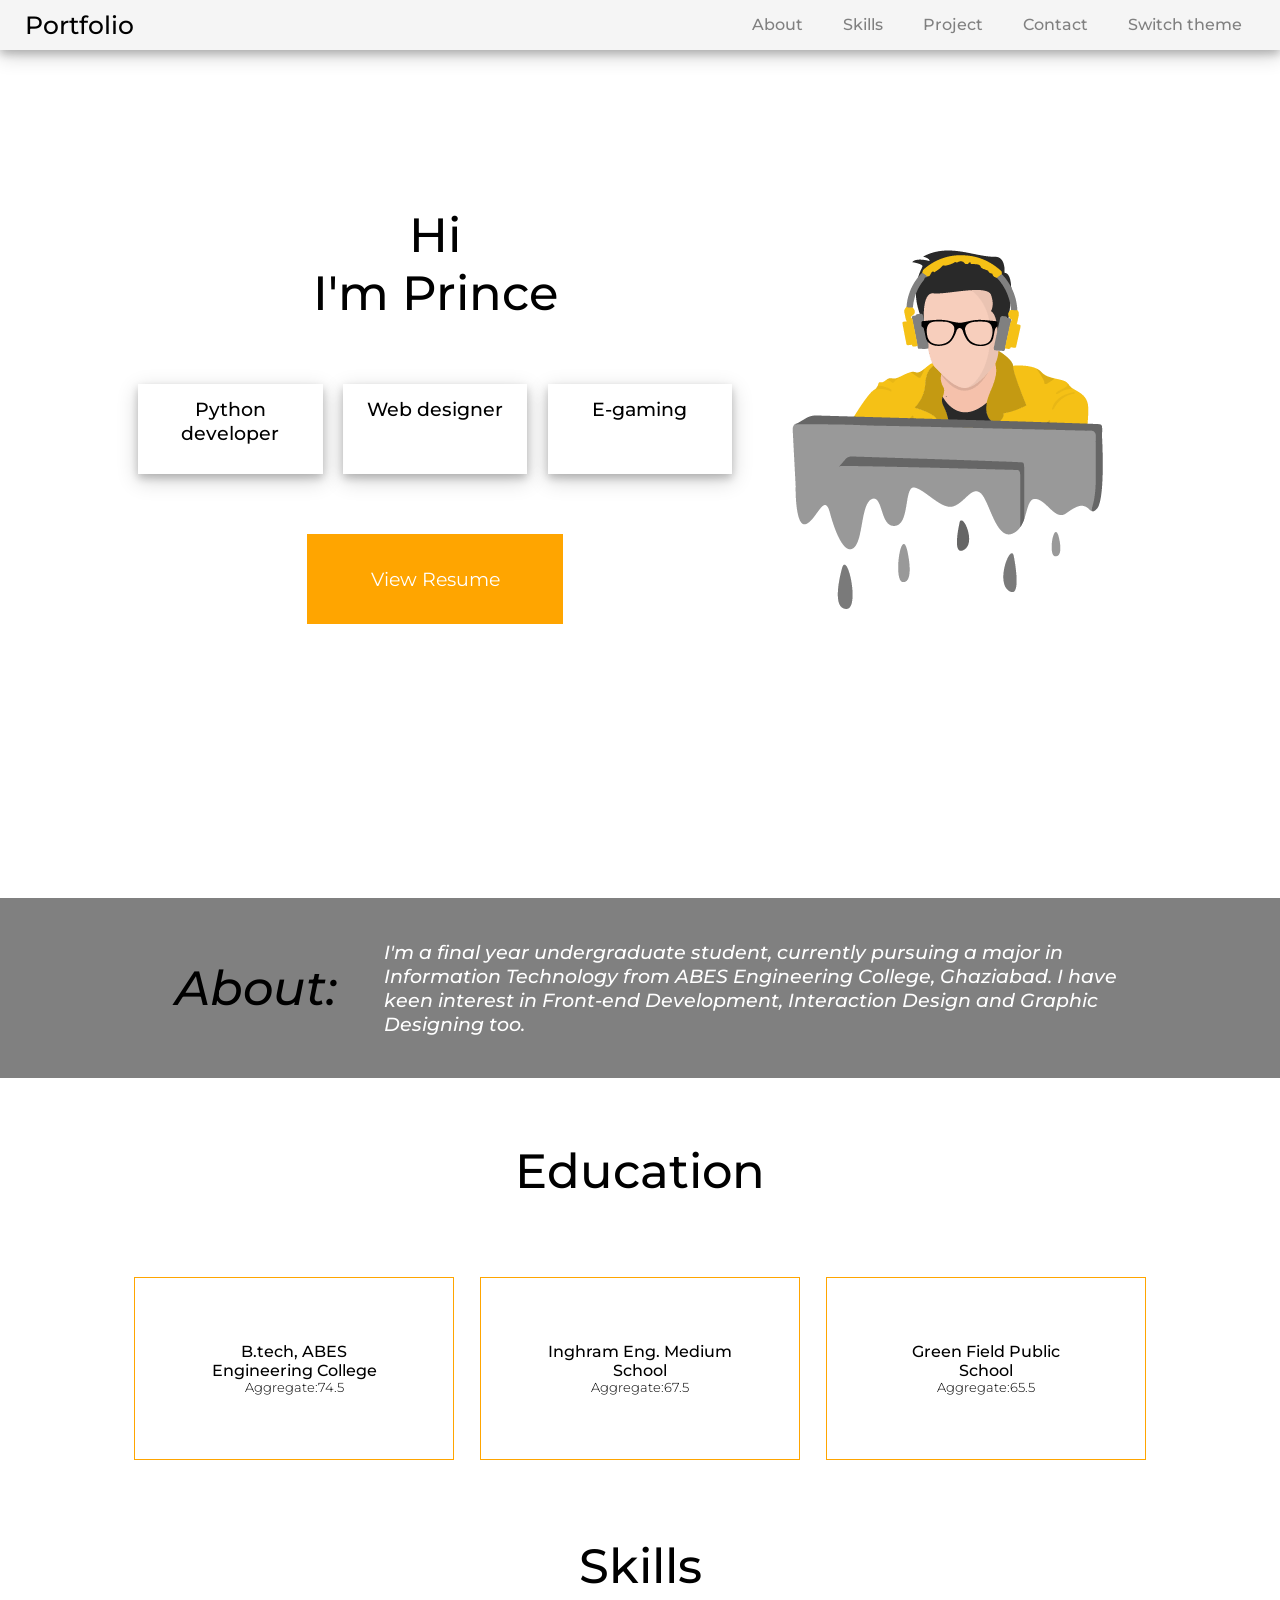
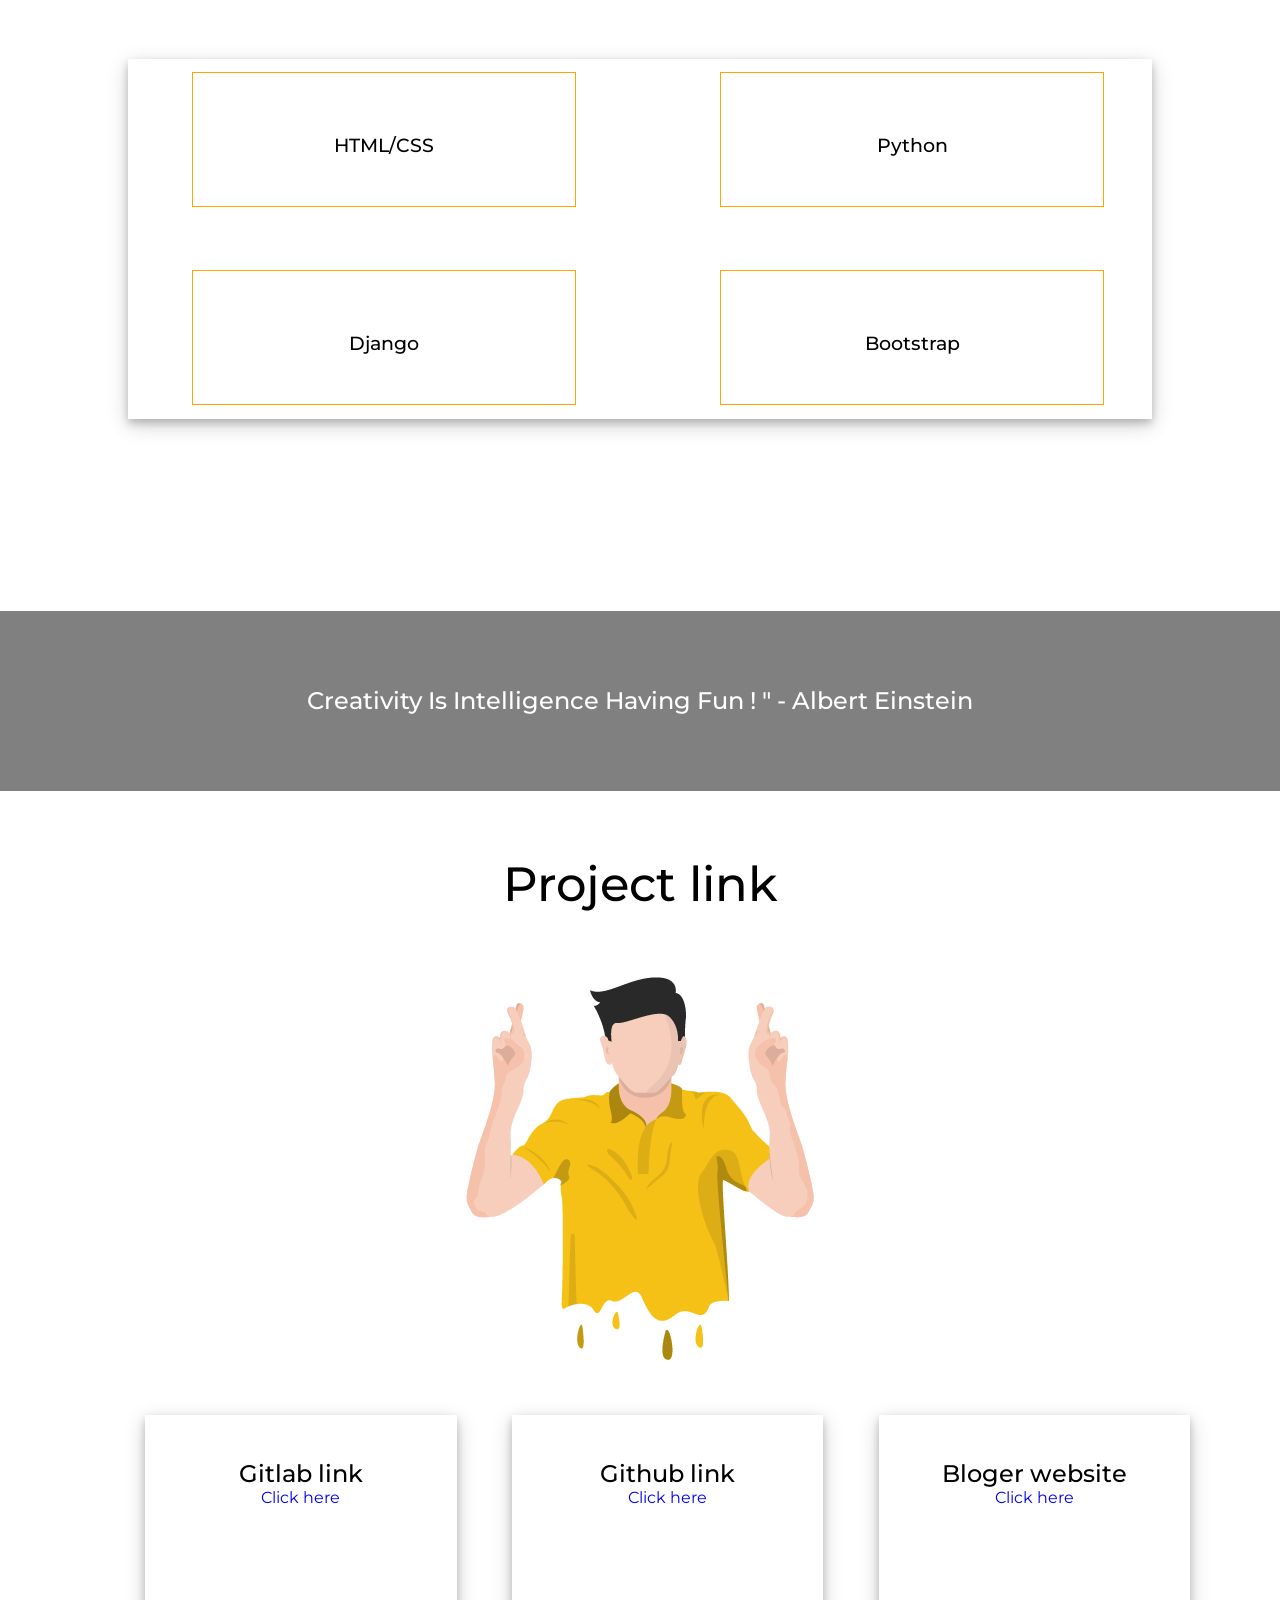
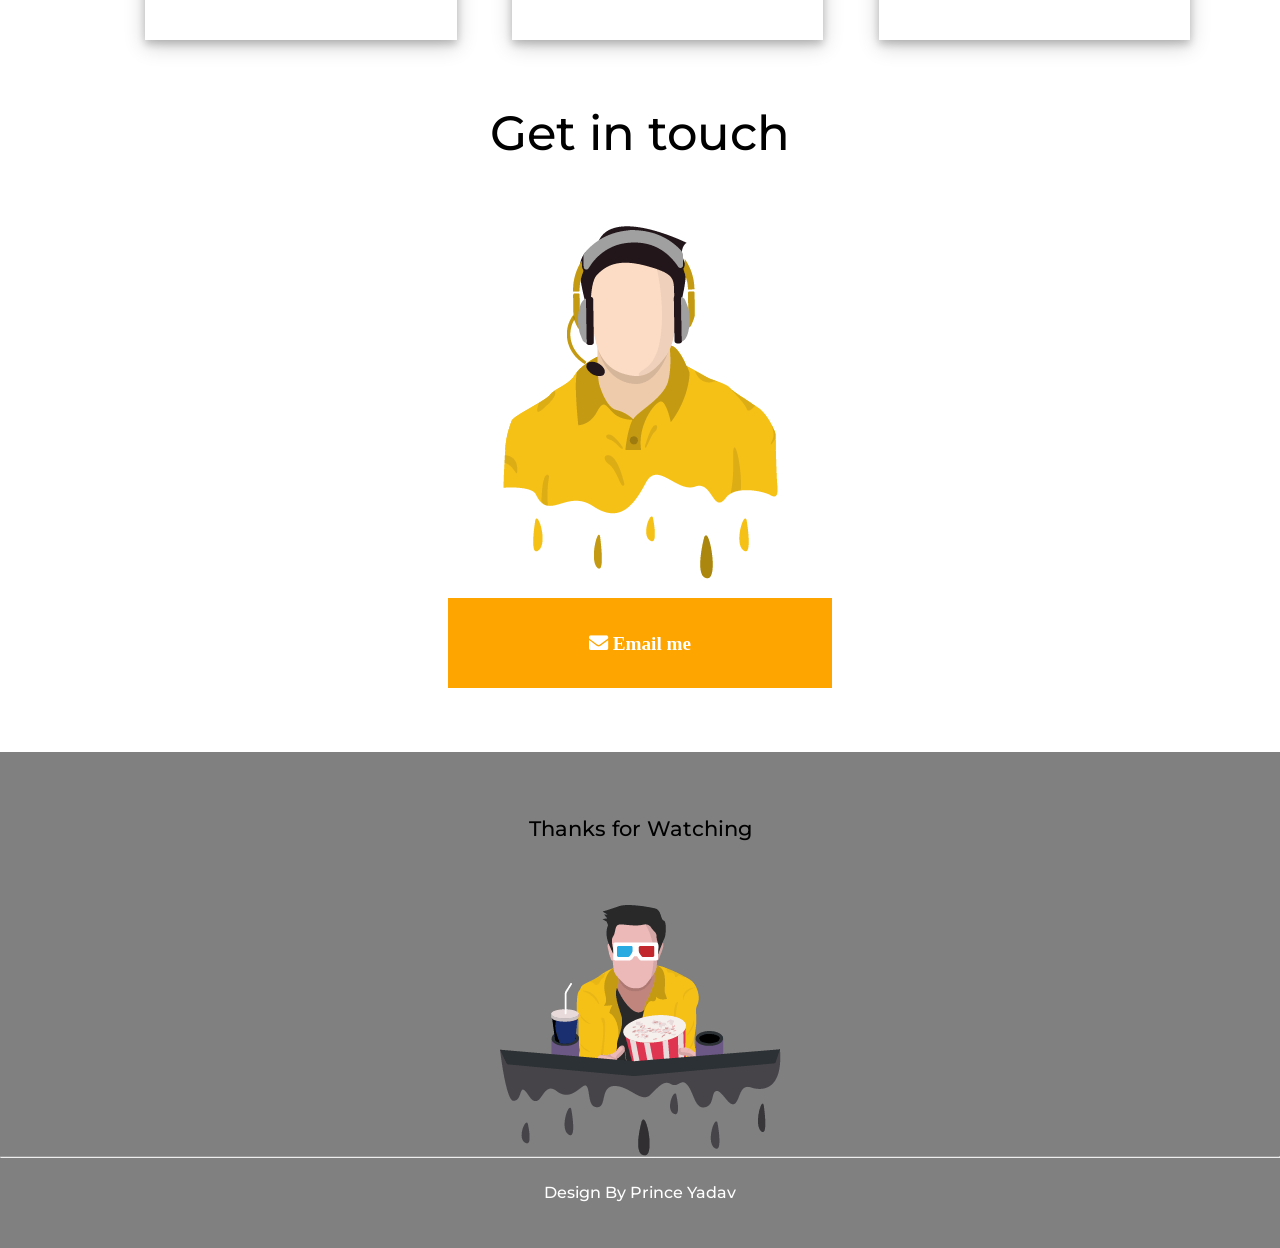
<file: index.html>
<!DOCTYPE html>
<html>

<head>
  <meta charset="utf-8">
  <title>Portfolio</title>
  <meta name="viewport" content="width=device-width, initial-scale=1.0">
  <link rel="stylesheet" href="css/style.css">
  <link rel="stylesheet" href="https://cdnjs.cloudflare.com/ajax/libs/font-awesome/5.15.3/css/all.min.css" />
  <link rel="preconnect" href="https://fonts.gstatic.com">
  <link
    href="https://fonts.googleapis.com/css2?family=Montserrat:wght@200;300;500&family=Roboto+Condensed:ital,wght@1,300&display=swap"
    rel="stylesheet">
</head>

<body>


  <nav>
    <input type="checkbox" id="check">
    <label for="check" class="checkbtn">
      <i class="fas fa-bars"></i>
    </label>
    <label class="logo">Portfolio</label>
    <ul>

      <li><a href="#">About</a></li>
      <li><a href="#">Skills</a></li>
      <li><a href="#">Project</a></li>
      <li><a href="#">Contact</a></li>
      <li><a href="#">Switch theme</a></li>
    </ul>
  </nav>

  <section id="banner">
    <div class="container-banner" >
      <div class="banner-image" >
        <img class="banner-image-hero" src='image/hero-img-8.png' alt="Banner Image">

      </div>
      <div class="banner-intro" >
        <h1 class="bannr-intro-text">Hi</h1>
        <h1 class="bannr-intro-text">I'm Prince</h1>
      </div>
      <div class="skill-field" >
        <div class="box-shadow">
          <h1 class="skill-text">Python developer</h1>
        </div>

      </div>
      <div class="skill-field" >
        <div class="box-shadow">
          <h1 class="skill-text">Web designer</h1>
        </div>

      </div>
      <div class="skill-field" >
        <div class="box-shadow">
          <h1 class="skill-text">E-gaming</h1>
        </div>

      </div>
      <div class="resume-view" >
        <a href="#" download>
          <button class="resume-view-button">View Resume</button>
        </a>

      </div>

    </div>
  </section>

  <section id="about">
    <div class="container-about">
      <div class="heading-about" >
        <h1 class="about-heading"><i>About:</i></h1>
      </div>
      <div class="more_about_me" >
        <h2 class="more-about-text"><i>I'm a final year undergraduate student, currently pursuing a major in Information
            Technology from ABES Engineering College, Ghaziabad. I have keen interest in Front-end Development,
            Interaction Design and Graphic Designing too.</i></h2>
      </div>

    </div>
  </section>

  <section id="education">
    <div class="heading-about">
      <h1 class="about-heading eduction-heading">Education</h1>
    </div>
    <div class="container-education">


      <div class="education-field">
        <div class="education-field-deatils">
          <h1 class="eduaction-heading">B.tech, ABES Engineering College</h1>
          <h2 class="sub-education-heading">Aggregate:74.5</h2>
        </div>

      </div>
      <div class="education-field">
        <div class="education-field-deatils">
          <h1 class="eduaction-heading">Inghram Eng. Medium School</h1>
          <h2 class="sub-education-heading">Aggregate:67.5</h2>
        </div>
      </div>
      <div class="education-field">
        <div class="education-field-deatils">
          <h1 class="eduaction-heading">Green Field Public School</h1>
          <h2 class="sub-education-heading">Aggregate:65.5</h2>
        </div>
      </div>
    </div>

  </section>

  <section id="myskills">
    <div class="container-myskills">
      <div class="heading-about skill-heading">
        <h1 class="myskill-heading about-heading">Skills</h1>
      </div>
      <div class="box-shadow-skill">
        <div class="skill-text-container ">
          <h1 class="skill-text">HTML/CSS</h1>
        </div>
        <div class="skill-text-container ">
          <h1 class="skill-text">Python</h1>
        </div>
        <div class="skill-text-container ">
          <h1 class="skill-text">Django</h1>
        </div>
        <div class="skill-text-container ">
          <h1 class="skill-text">Bootstrap</h1>
        </div>
      </div>
    </div>
  </section>
  <section id="slogan">
    <div class="slogan">
      <h1 class="slogan-text">Creativity Is Intelligence Having Fun ! " - Albert Einstein</h1>
    </div>
  </section>

  <section id="project">
    <div class="project-container">
      <div class="heading-about skill-heading">
        <h1 class="myskill-heading about-heading">Project link</h1>
      </div>
      <div class="project-image-hero">
        <img src="image/projects-8.png" alt="Project-img">
      </div>
      <div class="git-box-contianer">
        <div class="box-shadow git-box">
          <h1 class="git-link">Gitlab link</h1>
          <a href="https://gitlab.com/Priince938">Click here</a>
        </div>
        <div class="box-shadow git-box">
          <h1 class="git-link">Github link</h1>
          <a href="https://github.com/priince938?tab=repositories">Click here</a>
        </div>
        <div class="box-shadow git-box">
          <h1 class="git-link">Bloger website</h1>
          <a href="https://princeyadav.pythonanywhere.com/">Click here</a>
        </div>
      </div>
    </div>
  </section>

  <section id="contact">
    <div class="heading-about skill-heading">
      <h1 class="myskill-heading about-heading">Get in touch</h1>
    </div>
    <div class="project-image-hero">
      <img src="image/contact-8.png" alt="Project-img">
    </div>
    <div class="resume-view" >
      <a href="mailto: prince.yadav.16@mountblue.tech" download>
        <button class="resume-view-button contact-button"><i class="fa fa-envelope" aria-hidden="true">
            Email me</i></button>
      </a>

    </div>

  </section>

  <section id="footer">
    <div class="footer-container">
      <div class="footer-heading">
        <h1 class="footer-heading-text about-heading">Thanks for Watching</h1>
      </div>
      <div class="project-image-hero">
        <img src="image/footer-img-8.png" alt="Project-img">
      </div>
      <hr style="color: white;">
      <div class="footer-heading">
        <h1 class="footer-end-heading about-heading">Design by prince yadav</h1>
      </div>
  </section>
</body>

</html>
</file>
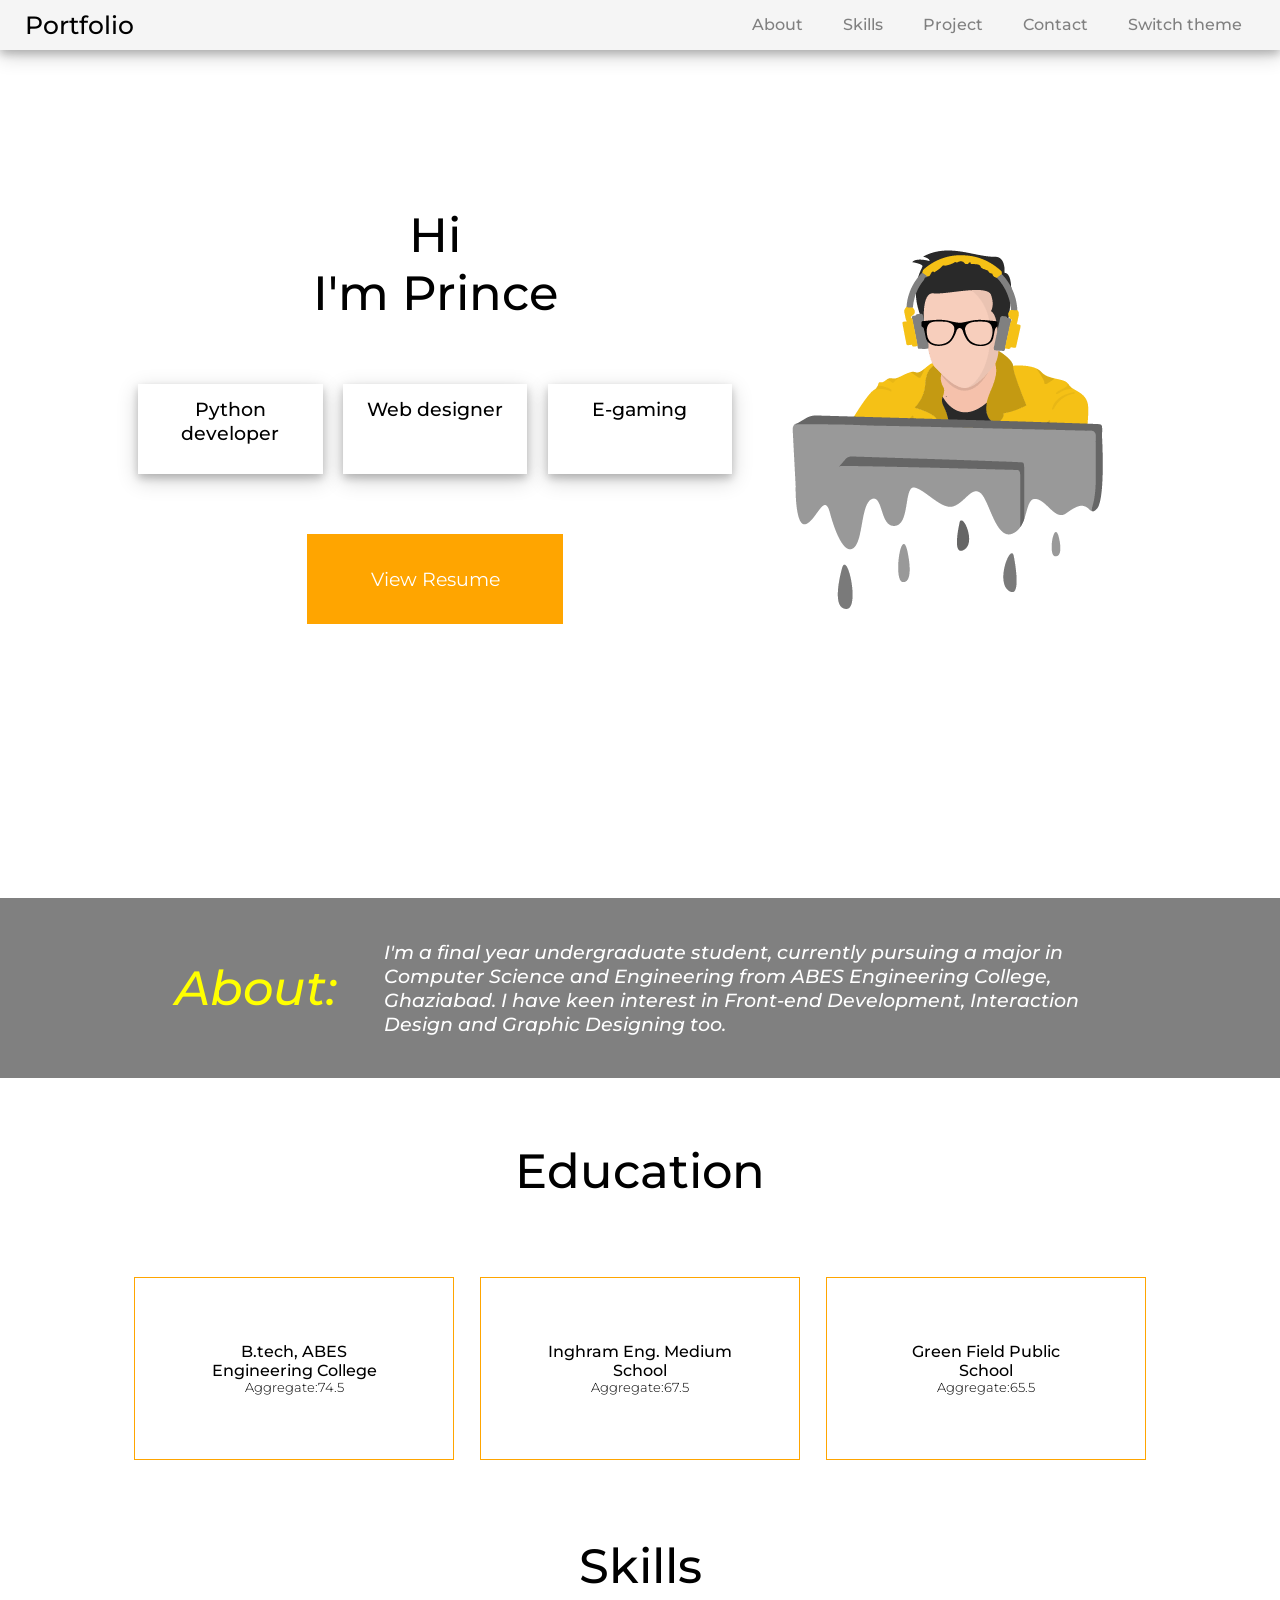
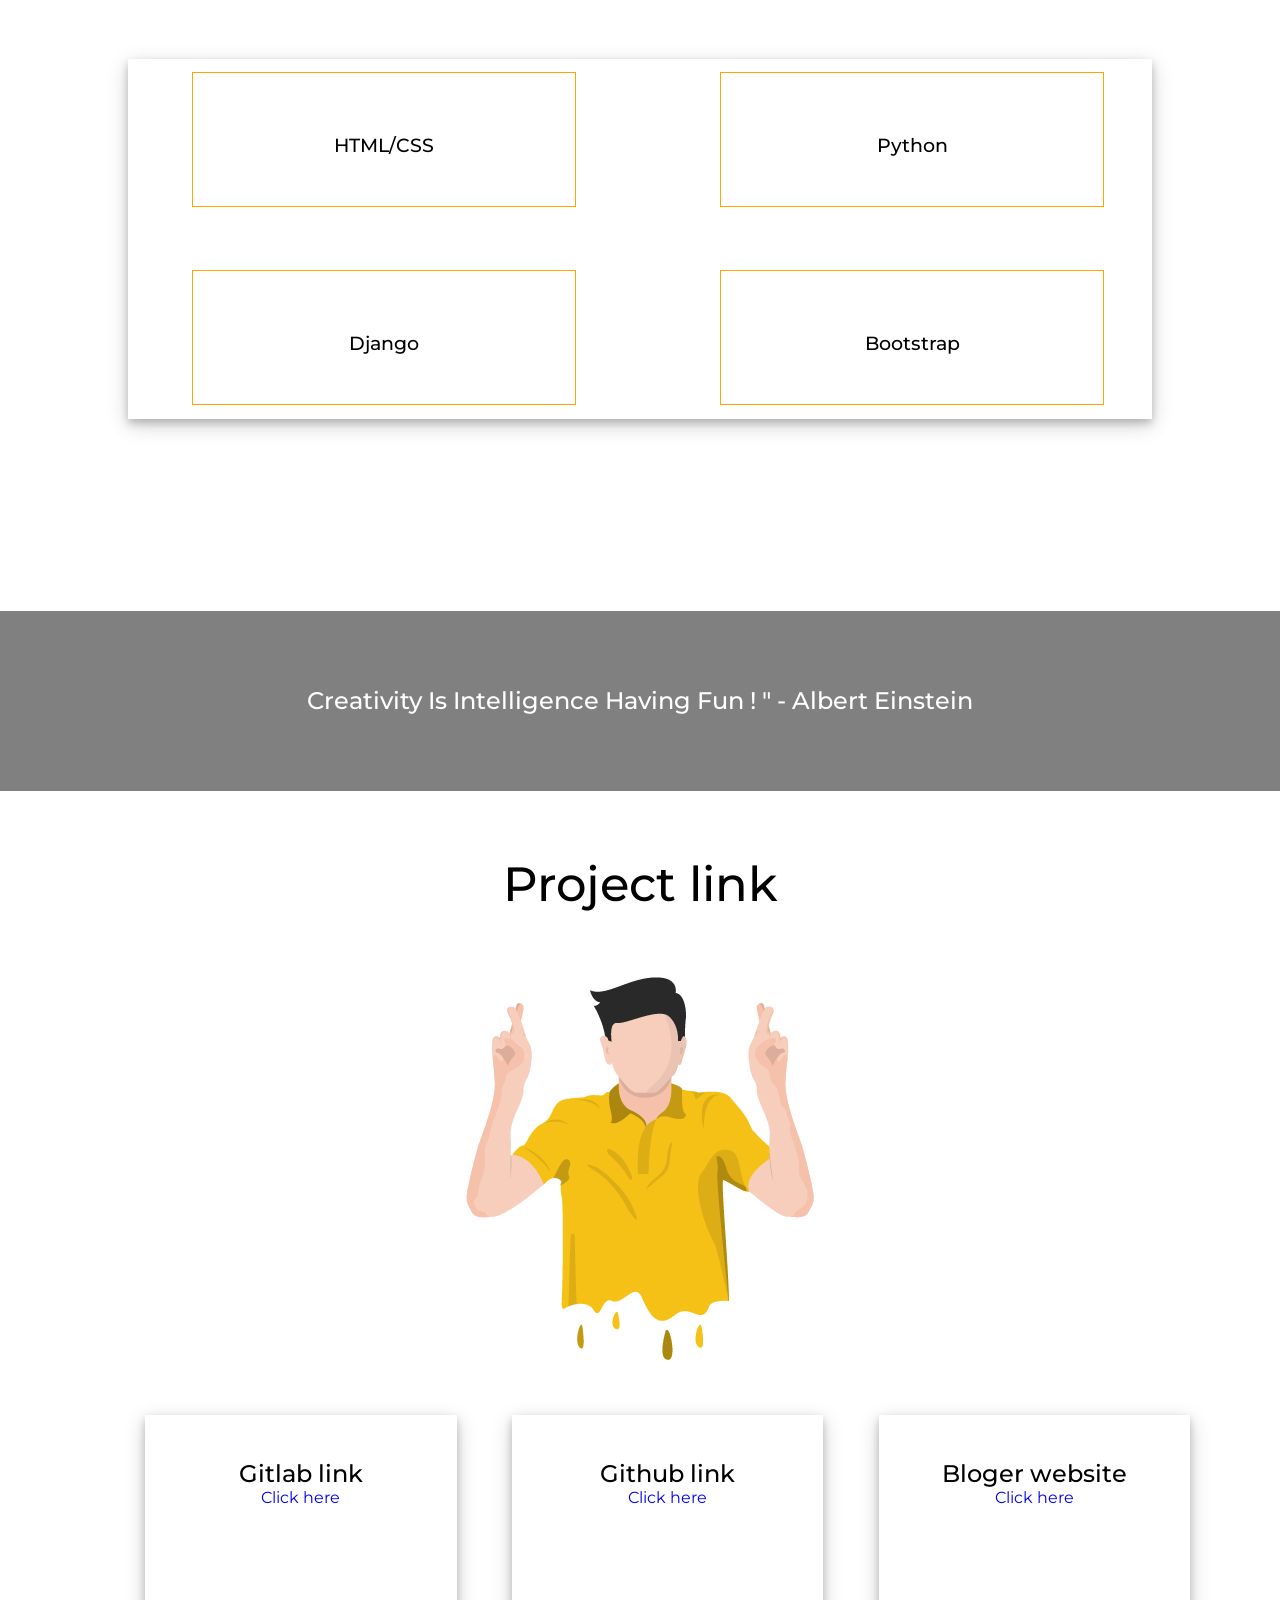
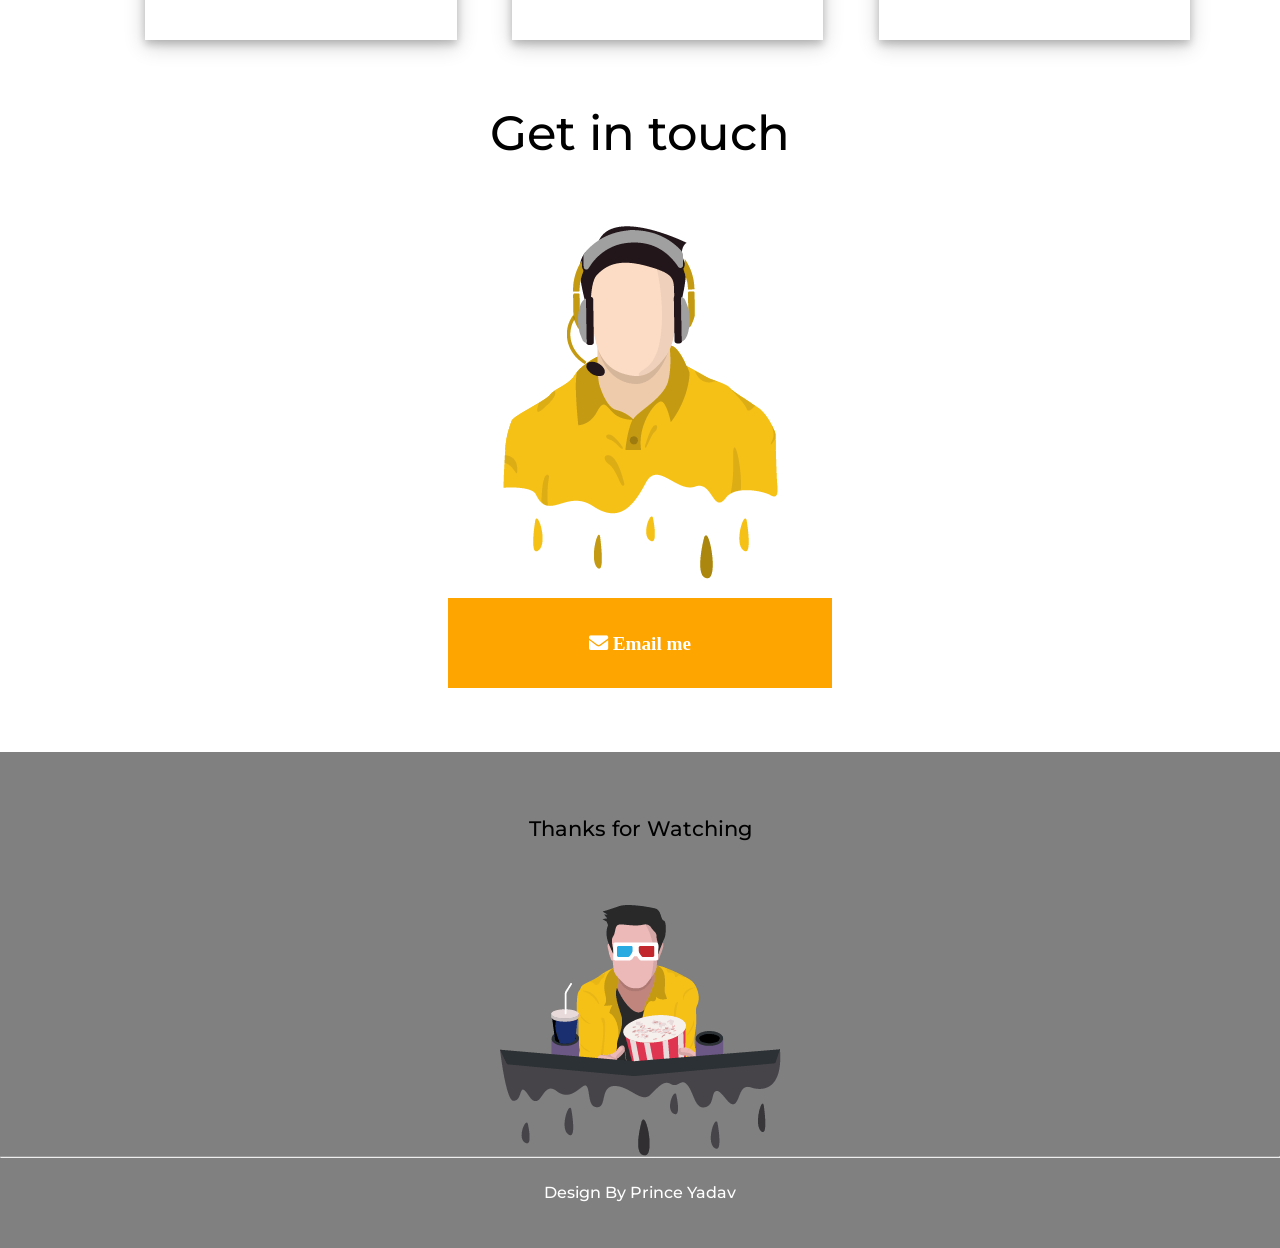
<file: index-1.html>
<!DOCTYPE html>
<html>

<head>
  <meta charset="utf-8">
  <title>Portfolio</title>
  <link rel="icon"
    href="https://encrypted-tbn0.gstatic.com/images?q=tbn:ANd9GcSPEcuhQC7vsPDCShWqb6FzvD2NGjqCObwURg&usqp=CAU"
    type="image/gif" sizes="16x16">
  <meta name="viewport" content="width=device-width, initial-scale=1.0">
  <link rel="stylesheet" href="css/style.css">
  <link rel="stylesheet" href="https://cdnjs.cloudflare.com/ajax/libs/font-awesome/5.15.3/css/all.min.css" />
  <link rel="preconnect" href="https://fonts.gstatic.com">
  <link
    href="https://fonts.googleapis.com/css2?family=Montserrat:wght@200;300;500&family=Roboto+Condensed:ital,wght@1,300&display=swap"
    rel="stylesheet">
</head>

<body>


  <nav>
    <input type="checkbox" id="check">
    <label for="check" class="checkbtn">
      <i class="fas fa-bars"></i>
    </label>
    <label class="logo">Portfolio</label>
    <ul>

      <li><a href="#about">About</a></li>
      <li><a href="#myskills">Skills</a></li>
      <li><a href="#project">Project</a></li>
      <li><a href="#contact">Contact</a></li>
      <li><a href="#">Switch theme</a></li>
    </ul>
  </nav>

  <section id="banner">
    <div class="container-banner" >
      <div class="banner-image">
        <img class="banner-image-hero" src='image/hero-img-8.png' alt="Banner Image">

      </div>
      <div class="banner-intro" >
        <h1 class="bannr-intro-text">Hi</h1>
        <h1 class="bannr-intro-text">I'm Prince</h1>
      </div>
      <div class="skill-field">
        <div class="box-shadow">
          <h1 class="skill-text">Python developer</h1>
        </div>

      </div>
      <div class="skill-field">
        <div class="box-shadow">
          <h1 class="skill-text">Web designer</h1>
        </div>

      </div>
      <div class="skill-field">
        <div class="box-shadow">
          <h1 class="skill-text">E-gaming</h1>
        </div>

      </div>
      <div class="resume-view">
        <a href="https://drive.google.com/file/d/1YtrXdr2hMhgiKKltR0AOXJwqz-3BMP0E/view?usp=sharing" target="_blank"
          download>
          <button class="resume-view-button">View Resume</button>
        </a>

      </div>

    </div>
  </section>

  <section id="about">
    <div class="container-about">
      <div class="heading-about">
        <h1 class="about-heading h1-tag"><i>About:</i></h1>
      </div>
      <div class="more_about_me">
        <h2 class="more-about-text"><i>I'm a final year undergraduate student, currently pursuing a major in Computer
            Science and Engineering from ABES Engineering College, Ghaziabad. I have keen interest in Front-end
            Development,
            Interaction Design and Graphic Designing too.</i></h2>
      </div>

    </div>
  </section>

  <section id="education">
    <div class="heading-about">
      <h1 class="about-heading eduction-heading">Education</h1>
    </div>
    <div class="container-education">


      <div class="education-field">
        <div class="education-field-deatils">
          <h1 class="eduaction-heading">B.tech, ABES Engineering College</h1>
          <h2 class="sub-education-heading">Aggregate:74.5</h2>
        </div>

      </div>
      <div class="education-field">
        <div class="education-field-deatils">
          <h1 class="eduaction-heading">Inghram Eng. Medium School</h1>
          <h2 class="sub-education-heading">Aggregate:67.5</h2>
        </div>
      </div>
      <div class="education-field">
        <div class="education-field-deatils">
          <h1 class="eduaction-heading">Green Field Public School</h1>
          <h2 class="sub-education-heading">Aggregate:65.5</h2>
        </div>
      </div>
    </div>

  </section>

  <section id="myskills">
    <div class="container-myskills">
      <div class="heading-about skill-heading">
        <h1 class="myskill-heading about-heading">Skills</h1>
      </div>
      <div class="box-shadow-skill">
        <div class="skill-text-container ">
          <h1 class="skill-text">HTML/CSS</h1>
        </div>
        <div class="skill-text-container ">
          <h1 class="skill-text">Python</h1>
        </div>
        <div class="skill-text-container ">
          <h1 class="skill-text">Django</h1>
        </div>
        <div class="skill-text-container ">
          <h1 class="skill-text">Bootstrap</h1>
        </div>
      </div>
    </div>
  </section>
  <section id="slogan">
    <div class="slogan">
      <h1 class="slogan-text">Creativity Is Intelligence Having Fun ! " - Albert Einstein</h1>
    </div>
  </section>

  <section id="project">
    <div class="project-container">
      <div class="heading-about skill-heading">
        <h1 class="myskill-heading about-heading">Project link</h1>
      </div>
      <div class="project-image-hero">
        <img src="image/projects-8.png" alt="Project-img">
      </div>
      <div class="git-box-contianer">
        <div class="box-shadow git-box">
          <h1 class="git-link">Gitlab link</h1>
          <a href="https://gitlab.com/Priince938" target="_blank">Click here</a>
        </div>
        <div class="box-shadow git-box">
          <h1 class="git-link">Github link</h1>
          <a href="https://github.com/priince938?tab=repositories" target="_blank">Click here</a>
        </div>
        <div class="box-shadow git-box">
          <h1 class="git-link">Bloger website</h1>
          <a href="https://princeyadav.pythonanywhere.com/" target="_blank">Click here</a>
        </div>
      </div>
    </div>
  </section>

  <section id="contact">
    <div class="heading-about skill-heading">
      <h1 class="myskill-heading about-heading">Get in touch</h1>
    </div>
    <div class="project-image-hero">
      <img src="image/contact-8.png" alt="Project-img">
    </div>
    <div class="resume-view">
      <a href="mailto: prince.yadav.16@mountblue.tech" target="_blank">
        <button class="resume-view-button contact-button"><i class="fa fa-envelope" aria-hidden="true">
            Email me</i></button>
      </a>

    </div>

  </section>

  <section id="footer">
    <div class="footer-container">
      <div class="footer-heading">
        <h1 class="footer-heading-text about-heading">Thanks for Watching</h1>
      </div>
      <div class="project-image-hero">
        <img src="image/footer-img-8.png" alt="Project-img">
      </div>
      <hr style="color: white;">
      <div class="footer-heading">
        <h1 class="footer-end-heading about-heading">Design by prince yadav</h1>
      </div>
  </section>
</body>

</html>
</file>
<file: css/style.css>
* {
  padding: 0;
  margin: 0;
  text-decoration: none;
  list-style: none;
  box-sizing: border-box;
  font-family: 'Montserrat', sans-serif;
  scroll-behavior: smooth;
}

nav {
  background: whitesmoke;
  height: 50px;
  width: 100%;
  box-shadow: 0 4px 8px 0 rgba(0, 0, 0, 0.2), 0 6px 20px 0 rgba(0, 0, 0, 0.19);
}

label.logo {
  color: black;
  font-size: 25px;
  line-height: 50px;
  padding: 0 25px;
  font-weight: 500;
  font-family: 'Montserrat', sans-serif;
}

nav ul {
  float: right;
  margin-right: 20px;
}

nav ul li {
  display: inline-block;
  line-height: 50px;
  margin: 0 5px;
}

nav ul li a {
  font-family: 'Montserrat', sans-serif;
  color: gray;
  font-size: 16px;
  font-weight: 500;
  padding: 7px 13px;
}

nav ul li a:hover {
  color: orange;
}

.checkbtn {
  font-size: 30px;
  color: white;
  float: right;
  line-height: 80px;
  margin-right: 40px;
  display: none;
}

#check {
  display: none;
}

section {
  margin-top: 5%;
  margin-bottom: 5%;
}

.slogan {
  margin-top: 15%;
  display: flex;
  justify-content: center;
  align-items: center;
  height: 20vh;
  background-color: gray;
  text-align: center;
}

.slogan-text {
  color: white;
  font-weight: 500;
}

@media screen and (max-width: 768px) {
  nav {
    height: 60px;
  }
  label.logo {
    line-height: 60px;
  }
  .checkbtn {
    display: block;
    line-height: 65px;
  }
  ul {
    position: fixed;
    width: 100%;
    height: 100vh;
    background: #2c3e50;
    top: 60px;
    left: -100%;
    text-align: center;
    transition: all .5s;
  }
  nav ul li {
    display: block;
    margin: 50px 0;
    line-height: 30px;
  }
  nav ul li a {
    font-size: 20px;
  }
  #check:checked~ul {
    left: 0;
  }
  .conatainer-banner {
    display: block;
  }
  .banner-image-hero {
    display: block;
    padding-top: 5%;
    margin-left: auto;
    margin-right: auto;
  }
  .banner-intro {
    padding: 5vh;
    font-size: 1.5em;
    text-align: center;
  }
  .bannr-intro-text {
    font-weight: 500;
  }
  .skill-field {
    padding: 5%;
    height: 15vh;
  }
  .box-shadow {
    text-align: center;
    width: 70vw;
    height: 10vh;
    margin: auto;
    box-shadow: 0 4px 8px 0 rgba(0, 0, 0, 0.2), 0 6px 20px 0 rgba(0, 0, 0, 0.19);
  }
  .skill-text {
    font-weight: 500;
    padding: 5.5%;
    font-size: 1.5em;
  }
  .resume-view {
    padding: 5%;
    width: 90vw;
    margin: auto;
  }
  .resume-view-button {
    background-color: orange;
    border: none;
    font-size: 1.2em;
    width: 80vw;
    height: 10vh;
    color: white;
  }
  .heading-about {
    width: 90vw;
    margin: auto;
    text-align: center;
    height: 10vh;
  }
  .about-heading {
    color: yellow;
    font-weight: 500;
    padding: 5%;
    font-size: 2em;
  }
  .container-about {
    background-color: gray;
    height: 50vh;
    display: grid;
    grid-template-rows: 1fr 3fr;
    padding: 5%;
  }
  .more_about_me {
    margin: auto;
    width: 90vw;
    text-align: center;
  }
  .more-about-text {
    display: flex;
    justify-content: center;
    align-items: center;
    font-size: 1.2em;
    color: white;
    padding-bottom: 5%;
  }
  .eduction-heading {
    color: black!important;
  }
  .education-field {
    margin-top: 5%;
  }
  .education-field-deatils {
    padding: 5%;
    border: 1px solid orange;
    height: 15vh;
    text-align: center;
    width: 70vw;
    margin: auto;
  }
  .eduaction-heading {
    font-size: 1.1em;
  }
  .sub-education-heading {
    margin-top: 3%;
    font-size: 1em;
    font-weight: 300;
  }
  .skill-heading {
    margin-bottom: 5%;
  }
  .myskill-heading {
    color: black!important;
  }
  .skill-text {
    margin-top: 3%;
  }
  .skill-text-container:first-child {
    margin-top: 15%;
  }
  .skill-text-container {
    text-align: center;
    margin: auto;
    width: 50vw;
    border: 1px solid orange;
  }
  .box-shadow-skill {
    display: flex;
    flex-direction: column;
    justify-content: center;
    align-items: center;
    width: 70vw;
    height: 60vh;
    margin: auto;
    box-shadow: 0 4px 8px 0 rgba(0, 0, 0, 0.2), 0 6px 20px 0 rgba(0, 0, 0, 0.19);
    padding: 5%;
  }
  .project-image-hero {
    display: flex;
    justify-content: center;
    align-items: center;
  }
  .git-box {
    height: 15vh;
    margin-top: 5%;
    padding: 5%;
  }
  .git-link {
    font-weight: 500;
  }
  .project-container {
    padding-bottom: 15%;
  }
  .contact-btn {
    font-size: 2em;
  }
  #footer {
    background-color: gray;
    margin-bottom: 0%;
  }
  .footer-container {
    text-align: center;
    margin-bottom: 0;
  }
  .footer-heading {
    font-size: 1.2em;
  }
  .footer-end-heading {
    font-size: 1em;
    color: white;
    text-transform: capitalize;
  }
}

@media screen and (min-width: 769px) {
  #banner {
    height: 80vh;
  }
  .container-banner {
    margin: auto;
    height: 70vh;
    width: 80vw;
    display: grid;
    grid-template-columns: 1fr 1fr 1fr 2fr;
    grid-template-rows: repeat(3, 1fr);
  }
  .h1-tag {
    color: yellow;
  }
  .banner-intro {
    margin-top: 10%;
    grid-row: 1/2;
    grid-column: 1/4;
    text-align: center;
    margin-bottom: 0%;
    padding-top: 5%;
  }
  .banner-image {
    grid-row: 1/-1;
    grid-column: 4/-1;
    display: flex;
    justify-content: center;
    align-items: center;
  }
  .bannr-intro-text {
    font-size: 3em;
    font-weight: 500;
  }
  .skill-field {
    display: flex;
    justify-content: center;
    align-items: center;
  }
  .box-shadow {
    width: 90%;
    height: 10vh;
    margin: auto;
    box-shadow: 0 4px 8px 0 rgba(0, 0, 0, 0.2), 0 6px 20px 0 rgba(0, 0, 0, 0.19);
    padding: 4%;
  }
  .skill-text {
    margin-top: 3%;
    text-align: center;
    font-weight: 500;
    font-size: 1.2em;
  }
  .resume-view {
    display: flex;
    justify-content: center;
    grid-column: 1/4;
    grid-row: 3/4;
  }
  .resume-view-button {
    background-color: orange;
    border: none;
    font-size: 1.2em;
    width: 20vw;
    height: 10vh;
    color: white;
  }
  .container-about {
    height: 20vh;
    display: flex;
    width: 80vw;
    justify-content: center;
    align-items: center;
    margin: auto;
  }
  #about {
    background-color: gray;
  }
  .heading-about {
    text-align: center;
    flex: 2;
  }
  .about-heading {
    font-size: 3em;
    font-weight: 500;
  }
  .more_about_me {
    text-align: start;
    flex: 6;
  }
  .more-about-text {
    font-size: 1.2em;
    font-weight: 500;
    color: white;
  }
  .eduction-heading {
    font-size: 3em;
    color: black;
  }
  .container-education {
    margin-top: 5%;
    display: flex;
    justify-content: center;
  }
  .education-field {
    margin: 1%;
    border: 1px solid orange;
    padding: 5%;
    width: 25vw;
  }
  .eduaction-heading {
    text-align: center;
    font-size: 1em;
    font-weight: 500;
  }
  .sub-education-heading {
    font-size: .8em;
    font-weight: 300;
    text-align: center;
  }
  .box-shadow-skill {
    margin-top: 5%;
    margin-left: 10%;
    display: grid;
    padding-left: 5%;
    grid-template-columns: 1fr 1fr;
    grid-template-rows: 1fr 1fr;
    justify-content: center;
    align-items: center;
    grid-gap: 10%;
    width: 80vw;
    height: 40vh;
    box-shadow: 0 4px 8px 0 rgba(0, 0, 0, 0.2), 0 6px 20px 0 rgba(0, 0, 0, 0.19);
  }
  .skill-text-container {
    display: flex;
    justify-content: center;
    align-items: center;
    border: 1px solid orange;
    width: 30vw;
    height: 15vh;
  }
  .project-image-hero {
    margin-top: 5%;
    display: flex;
    justify-content: center;
  }
  .git-box-contianer {
    display: flex;
    justify-content: center;
    margin: 0% 7%;
  }
  .git-box {
    margin-left: 5%;
    text-align: center;
    margin-top: 5%;
    width: 25vw;
    height: 25vh;
  }
  .git-link {
    font-weight: 500;
  }
  .contact-button {
    margin-top: 5%;
    width: 30vw;
  }
  #footer {
    background-color: gray;
    margin-bottom: 0%;
  }
  .footer-container {
    margin-top: 5%;
    text-align: center;
  }
  .footer-heading-text {
    padding-top: 5%;
    font-size: 1.3em;
  }
  .footer-end-heading {
    padding-top: 2%;
    font-size: 1em;
    color: white;
    text-transform: capitalize;
    height: 10vh;
  }
}
</file>
